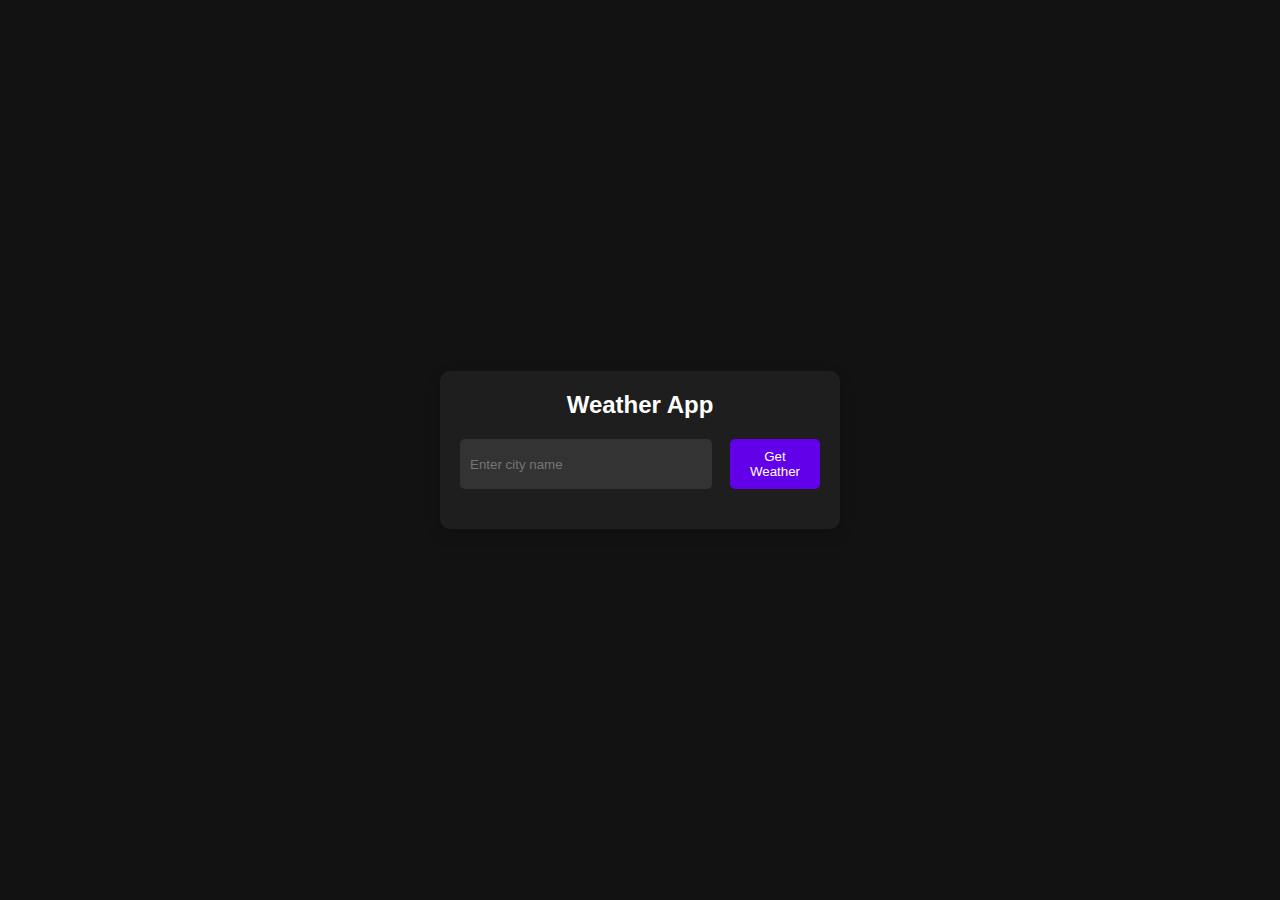
<file: 06_WeatherApp/index.html>
<!DOCTYPE html>
<html lang="en">

<head>
  <meta charset="UTF-8" />
  <meta name="viewport" content="width=device-width, initial-scale=1.0" />
  <title>Weather App</title>
  <link rel="stylesheet" href="styles.css" />
</head>

<body>
  <div class="container">
    <h1>Weather App</h1>
    <div class="input-container">
      <input type="text" id="city-input" placeholder="Enter city name" />
      <button id="get-weather-btn">Get Weather</button>
    </div>
    <div id="weather-info" class="hidden">
      <h2 id="city-name"></h2>
      <p id="temperature"></p>
      <p id="description"></p>
    </div>
    <p id="error-message" class="hidden">City not found. Please try again.</p>
  </div>
  <script src="script.js"></script>
</body>

</html>
</file>
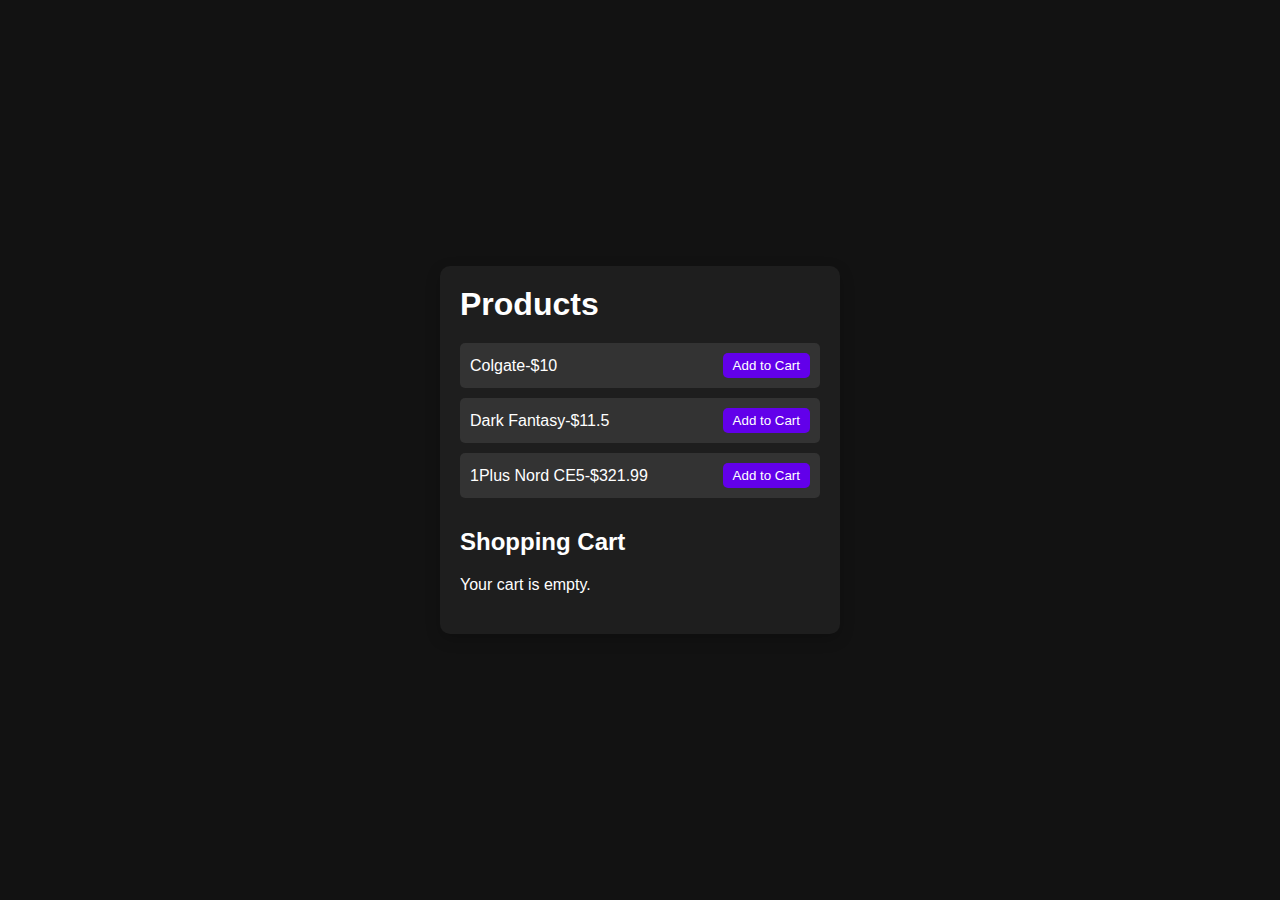
<file: 07_EcommerceCart/index.html>
<!DOCTYPE html>
<html lang="en">

<head>
  <meta charset="UTF-8" />
  <meta name="viewport" content="width=device-width, initial-scale=1.0" />
  <title>Simple E-Commerce</title>
  <link rel="stylesheet" href="styles.css" />
</head>

<body>
  <div class="container">
    <h1>Products</h1>
    <div id="product-list">
      <!-- Products will be dynamically added here by JavaScript -->
    </div>

    <h2>Shopping Cart</h2>
    <div id="cart-items">
      <p id="empty-cart">Your cart is empty.</p>
    </div>
    <div id="cart-total" class="hidden">
      <p>Total: <span id="total-price">$0.00</span></p>
      <button id="checkout-btn">Checkout</button>
    </div>
  </div>

  <script src="script.js"></script>
</body>

</html>
</file>
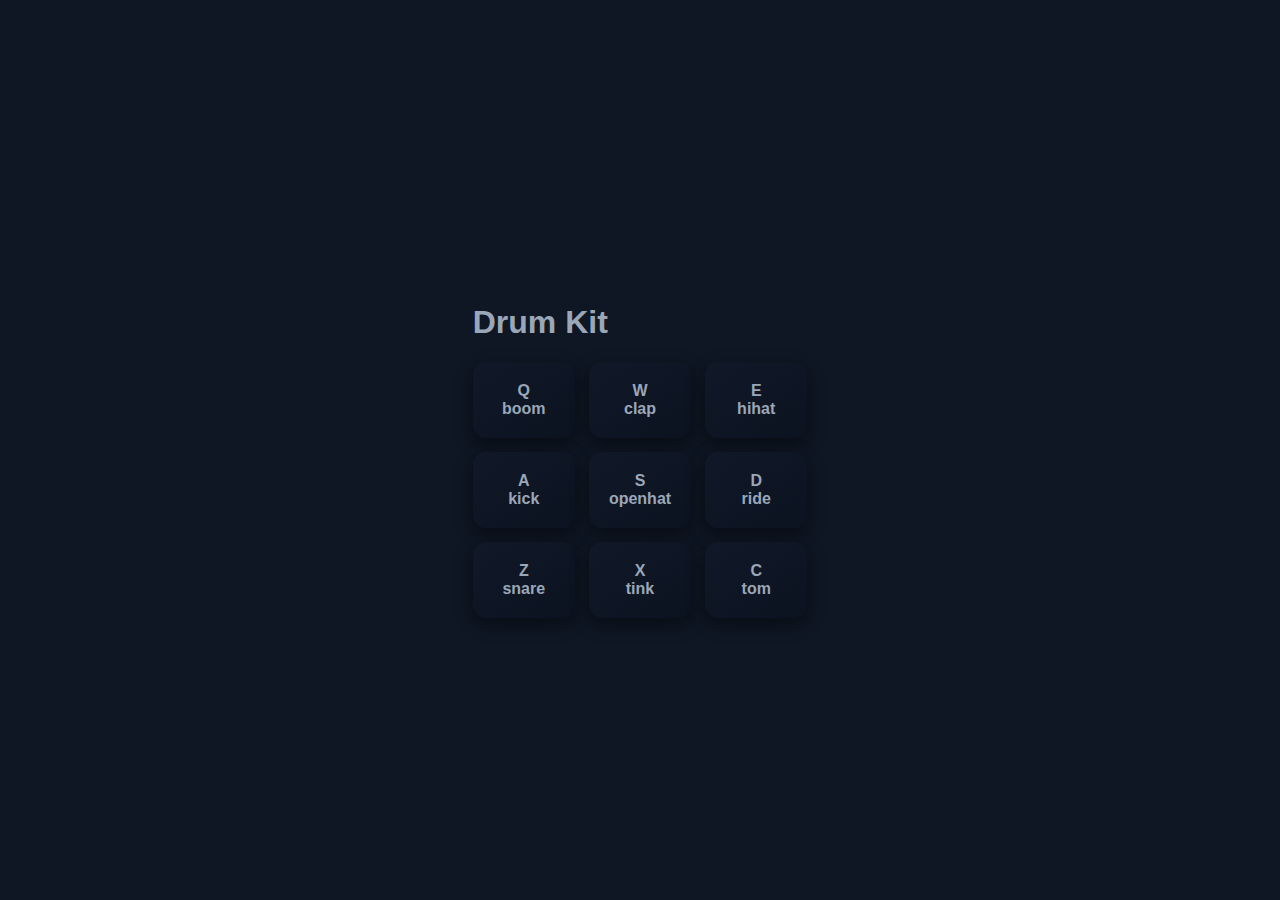
<file: 08_Drum_Kit/index.html>
<!doctype html>
<html lang="en">

<head>
    <meta charset="utf-8" />
    <meta name="viewport" content="width=device-width,initial-scale=1" />
    <title>Drum Kit</title>
    <link rel="stylesheet" href="style.css">
</head>

<body>
    <div class="page">
        <div class="card">
            <div class="header">
                <div class="title">
                    <h1>Drum Kit</h1>
                </div>
            </div>

            <div class="kit">
                <button class="pad" data-sound="boom">Q <br /> boom</button>
                <button class="pad" data-sound="clap">W <br /> clap</button>
                <button class="pad" data-sound="hihat">E <br />hihat</button>
                <button class="pad" data-sound="kick">A <br />kick</button>
                <button class="pad" data-sound="openhat">S <br />openhat</button>
                <button class="pad" data-sound="ride">D <br />ride</button>
                <button class="pad" data-sound="snare">Z<br />snare</button>
                <button class="pad" data-sound="tink">X <br />tink</button>
                <button class="pad" data-sound="tom">C <br />tom</button>
            </div>

        </div>
    </div>

    <script src="script.js"></script>
</body>

</html>
</file>
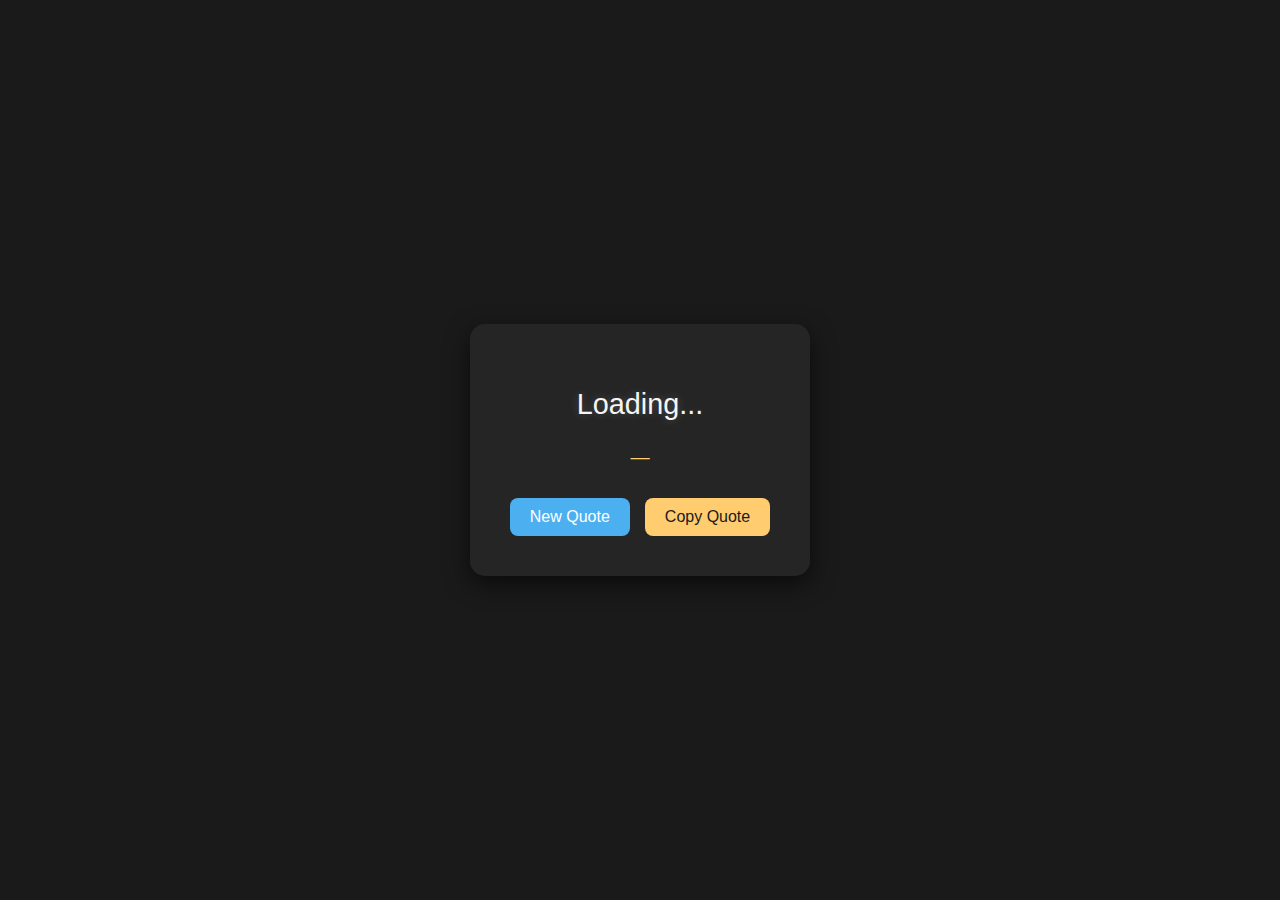
<file: 11_Quote_Generator_API/index.html>
<!DOCTYPE html>
<html lang="en">

<head>
    <meta charset="UTF-8">
    <meta name="viewport" content="width=device-width, initial-scale=1.0">
    <title>Quotes App</title>
    <style>
        body {
            margin: 0;
            height: 100vh;
            display: flex;
            justify-content: center;
            align-items: center;
            background: #1a1a1a;
            font-family: "Poppins", Arial, sans-serif;
            color: #fff;
        }

        .quote-box {
            max-width: 600px;
            background: rgba(255, 255, 255, 0.05);
            padding: 40px;
            border-radius: 15px;
            text-align: center;
            box-shadow: 0 8px 25px rgba(0, 0, 0, 0.6);
        }

        #Quotes {
            font-size: 1.8rem;
            font-weight: 500;
            line-height: 1.5;
            color: #f5f5f5;
            text-shadow: 0px 0px 10px rgba(255, 255, 255, 0.2);
            margin-bottom: 20px;
        }

        #author {
            font-size: 1.2rem;
            font-weight: 400;
            color: #ffcc70;
            font-style: italic;
            margin-bottom: 30px;
        }

        .btn-container {
            display: flex;
            justify-content: center;
            gap: 15px;
        }

        button {
            padding: 10px 20px;
            border: none;
            border-radius: 8px;
            font-size: 1rem;
            cursor: pointer;
            transition: 0.3s ease;
        }

        #new-quote {
            background: #4cafef;
            color: white;
        }

        #new-quote:hover {
            background: #3390d6;
        }

        #copy-quote {
            background: #ffcc70;
            color: #1a1a1a;
        }

        #copy-quote:hover {
            background: #e6b85f;
        }
    </style>
</head>

<body>
    <div class="quote-box">
        <h1 id="Quotes">Loading...</h1>
        <p id="author">—</p>

        <div class="btn-container">
            <button id="new-quote">New Quote</button>
            <button id="copy-quote">Copy Quote</button>
        </div>
    </div>

    <script src="script.js"></script>
</body>

</html>
</file>
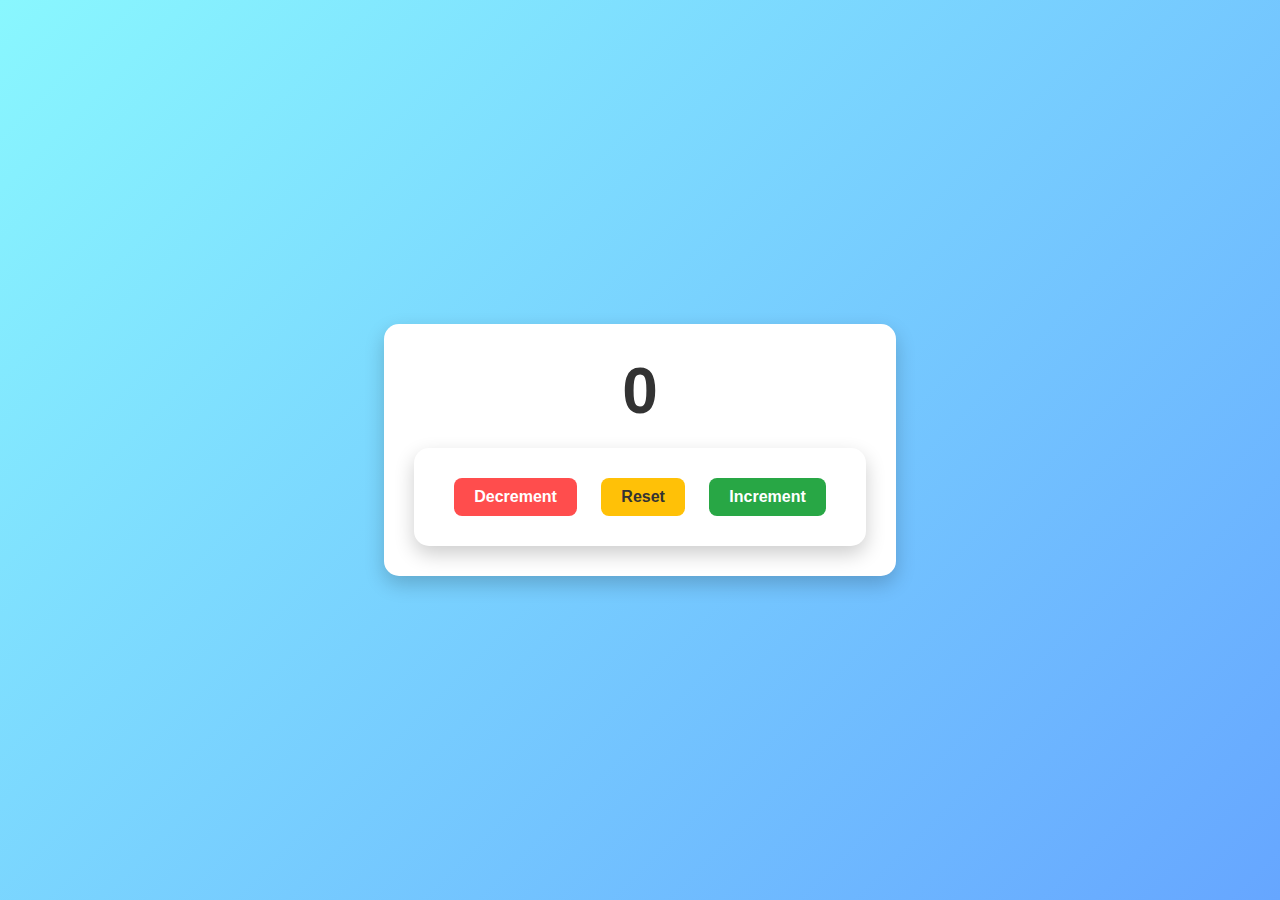
<file: 12_Counter_App/index.html>
<!DOCTYPE html>
<html lang="en">

<head>
    <meta charset="UTF-8">
    <meta name="viewport" content="width=device-width, initial-scale=1.0">
    <title>Counter App</title>
    <style>
        /* Reset some defaults */
        * {
            margin: 0;
            padding: 0;
            box-sizing: border-box;
            font-family: Arial, sans-serif;
        }

        body {
            height: 100vh;
            display: flex;
            justify-content: center;
            align-items: center;
            background: linear-gradient(135deg, #89f7fe, #66a6ff);
        }

        div {
            text-align: center;
            background: #fff;
            padding: 30px;
            border-radius: 15px;
            box-shadow: 0px 8px 20px rgba(0, 0, 0, 0.2);
        }

        h1 {
            font-size: 4rem;
            margin-bottom: 20px;
            color: #333;
        }

        button {
            padding: 10px 20px;
            margin: 0 10px;
            font-size: 1rem;
            font-weight: bold;
            border: none;
            border-radius: 8px;
            cursor: pointer;
            transition: all 0.3s ease;
        }

        #decrement {
            background-color: #ff4d4d;
            color: white;
        }

        #reset {
            background-color: #ffc107;
            color: #333;
        }

        #increment {
            background-color: #28a745;
            color: white;
        }

        /* Hover effects */
        button:hover {
            transform: scale(1.05);
            opacity: 0.9;
        }

        button:active {
            transform: scale(0.95);
        }
    </style>
</head>

<body>
    <div>
        <h1 id="showNo">0</h1>
        <div>
            <button id="decrement">Decrement</button>
            <button id="reset">Reset</button>
            <button id="increment">Increment</button>
        </div>
    </div>
    <script src="script.js"></script>
</body>

</html>
</file>
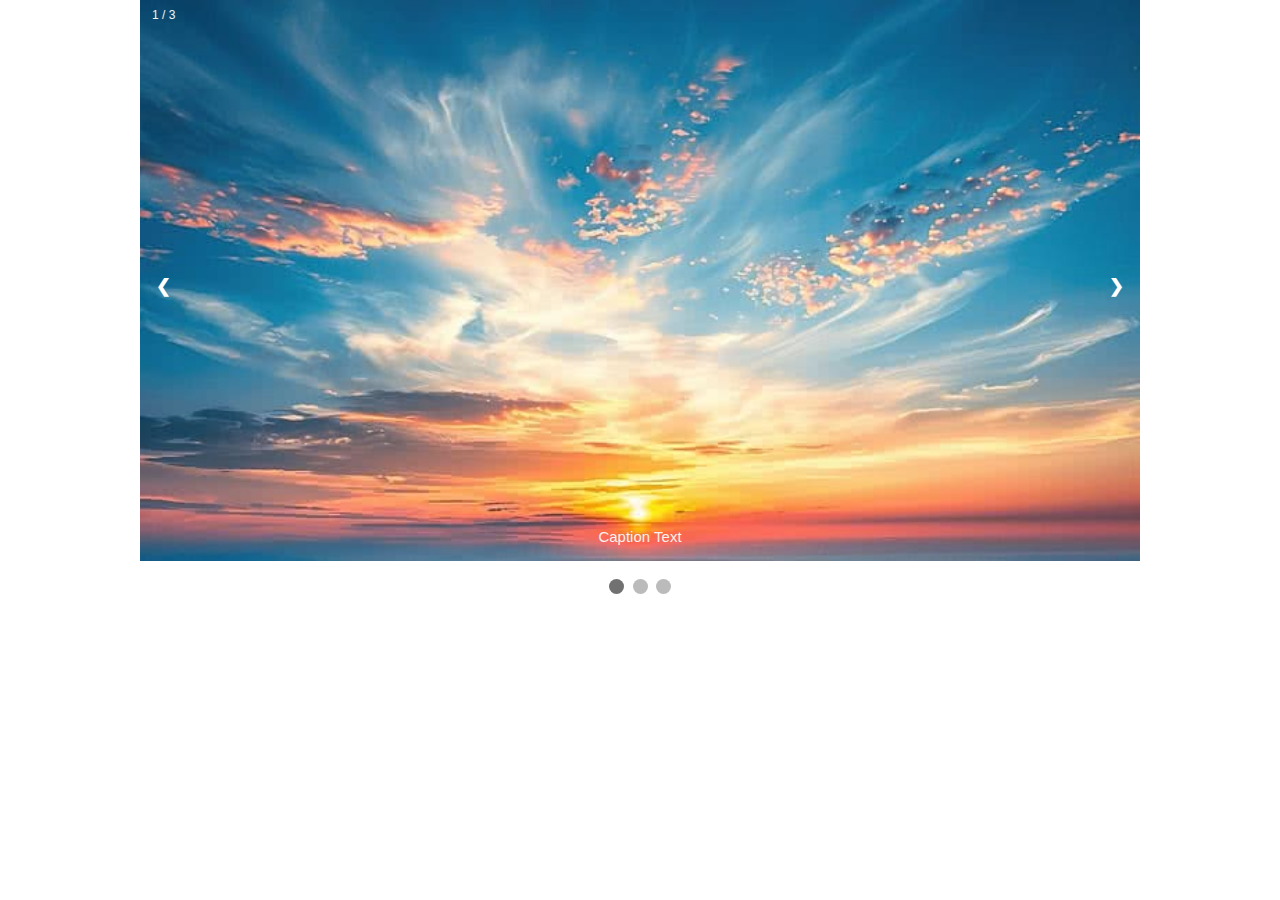
<file: 13_Image_Slider/index.html>
<!DOCTYPE html>
<html>

<head>
    <meta name="viewport" content="width=device-width, initial-scale=1">
    <title>Image Slider</title>
    <style>
        * {
            box-sizing: border-box
        }

        body {
            font-family: Verdana, sans-serif;
            margin: 0
        }

        .mySlides {
            display: none
        }

        img {
            vertical-align: middle;
        }

        /* Slideshow container */
        .slideshow-container {
            max-width: 1000px;
            position: relative;
            margin: auto;
        }

        /* Next & previous buttons */
        .prev,
        .next {
            cursor: pointer;
            position: absolute;
            top: 50%;
            width: auto;
            padding: 16px;
            margin-top: -22px;
            color: white;
            font-weight: bold;
            font-size: 18px;
            transition: 0.6s ease;
            border-radius: 0 3px 3px 0;
            user-select: none;
        }

        /* Position the "next button" to the right */
        .next {
            right: 0;
            border-radius: 3px 0 0 3px;
        }

        /* On hover, add a black background color with a little bit see-through */
        .prev:hover,
        .next:hover {
            background-color: rgba(0, 0, 0, 0.8);
        }

        /* Caption text */
        .text {
            color: #f2f2f2;
            font-size: 15px;
            padding: 8px 12px;
            position: absolute;
            bottom: 8px;
            width: 100%;
            text-align: center;
        }

        /* Number text (1/3 etc) */
        .numbertext {
            color: #f2f2f2;
            font-size: 12px;
            padding: 8px 12px;
            position: absolute;
            top: 0;
        }

        /* The dots/bullets/indicators */
        .dot {
            cursor: pointer;
            height: 15px;
            width: 15px;
            margin: 0 2px;
            background-color: #bbb;
            border-radius: 50%;
            display: inline-block;
            transition: background-color 0.6s ease;
        }

        .active,
        .dot:hover {
            background-color: #717171;
        }

        /* Fading animation */
        .fade {
            animation-name: fade;
            animation-duration: 1.5s;
        }

        @keyframes fade {
            from {
                opacity: .4
            }

            to {
                opacity: 1
            }
        }

        /* On smaller screens, decrease text size */
        @media only screen and (max-width: 300px) {

            .prev,
            .next,
            .text {
                font-size: 11px
            }
        }
    </style>
</head>

<body>

    <div class="slideshow-container">

        <div class="mySlides fade">
            <div class="numbertext">1 / 3</div>
            <img src="./Images/sky.png" style="width:100%">
            <div class="text">Caption Text</div>
        </div>

        <div class="mySlides fade">
            <div class="numbertext">2 / 3</div>
            <img src="./Images/download.jpeg" style="width:100%">
            <div class="text">Caption Two</div>
        </div>

        <div class="mySlides fade">
            <div class="numbertext">3 / 3</div>
            <img src="./Images/elephant.jpg" style="width:100%">
            <div class="text">Caption Three</div>
        </div>

        <a class="prev" onclick="plusSlides(-1)">❮</a>
        <a class="next" onclick="plusSlides(1)">❯</a>

    </div>
    <br>

    <div style="text-align:center">
        <span class="dot" onclick="currentSlide(1)"></span>
        <span class="dot" onclick="currentSlide(2)"></span>
        <span class="dot" onclick="currentSlide(3)"></span>
    </div>

    <script src="script.js"></script>
</body>

</html>
</file>
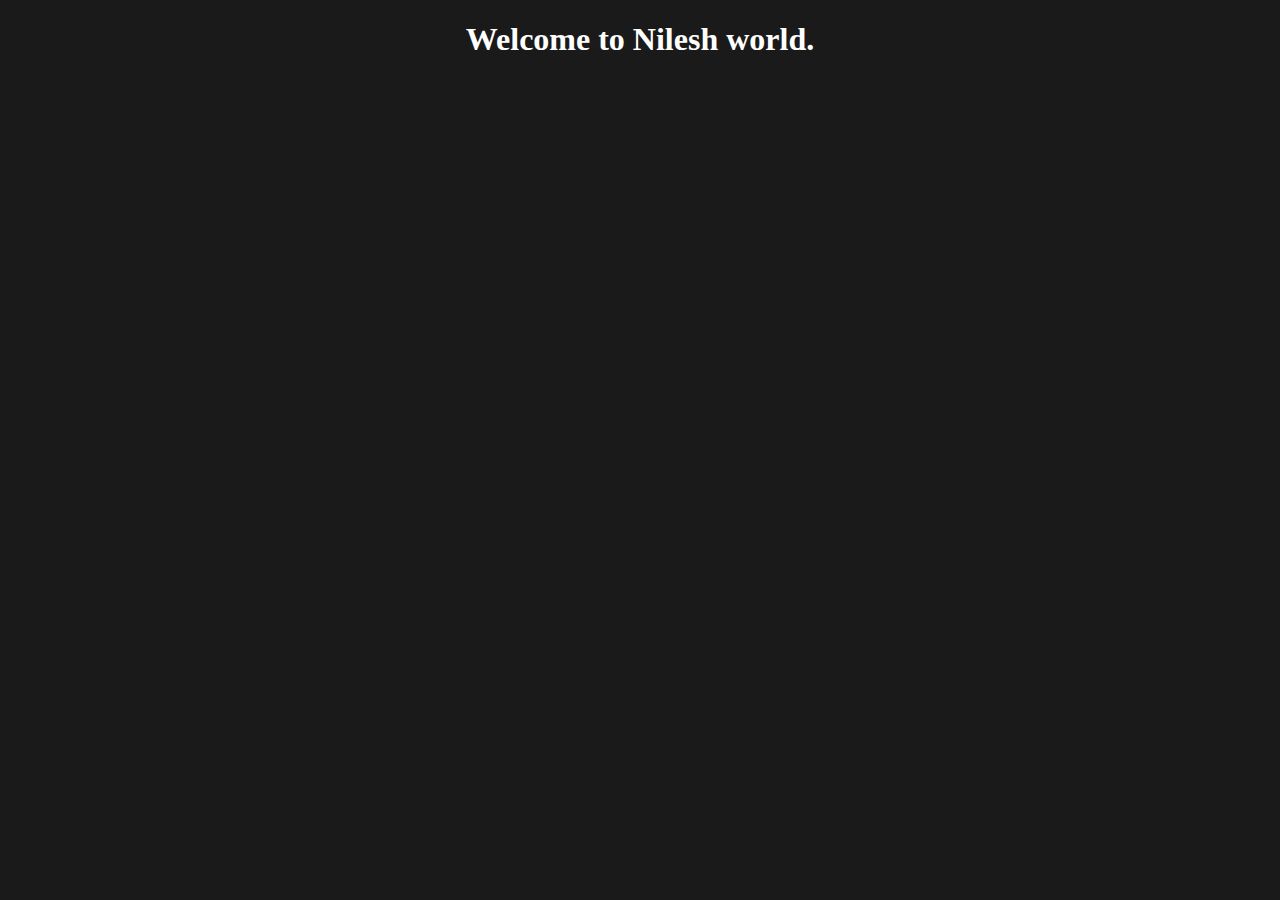
<file: 09_NodeJs/nginx/index.html>
<!DOCTYPE html>
<html lang="en">

<head>
    <meta charset="UTF-8">
    <meta name="viewport" content="width=device-width, initial-scale=1.0">
    <title>Custom Server</title>
</head>

<body style="background-color: #1a1a1a; color: white;">
    <h1 style="text-align: center;">Welcome to Nilesh world.</h1>
</body>

</html>
</file>
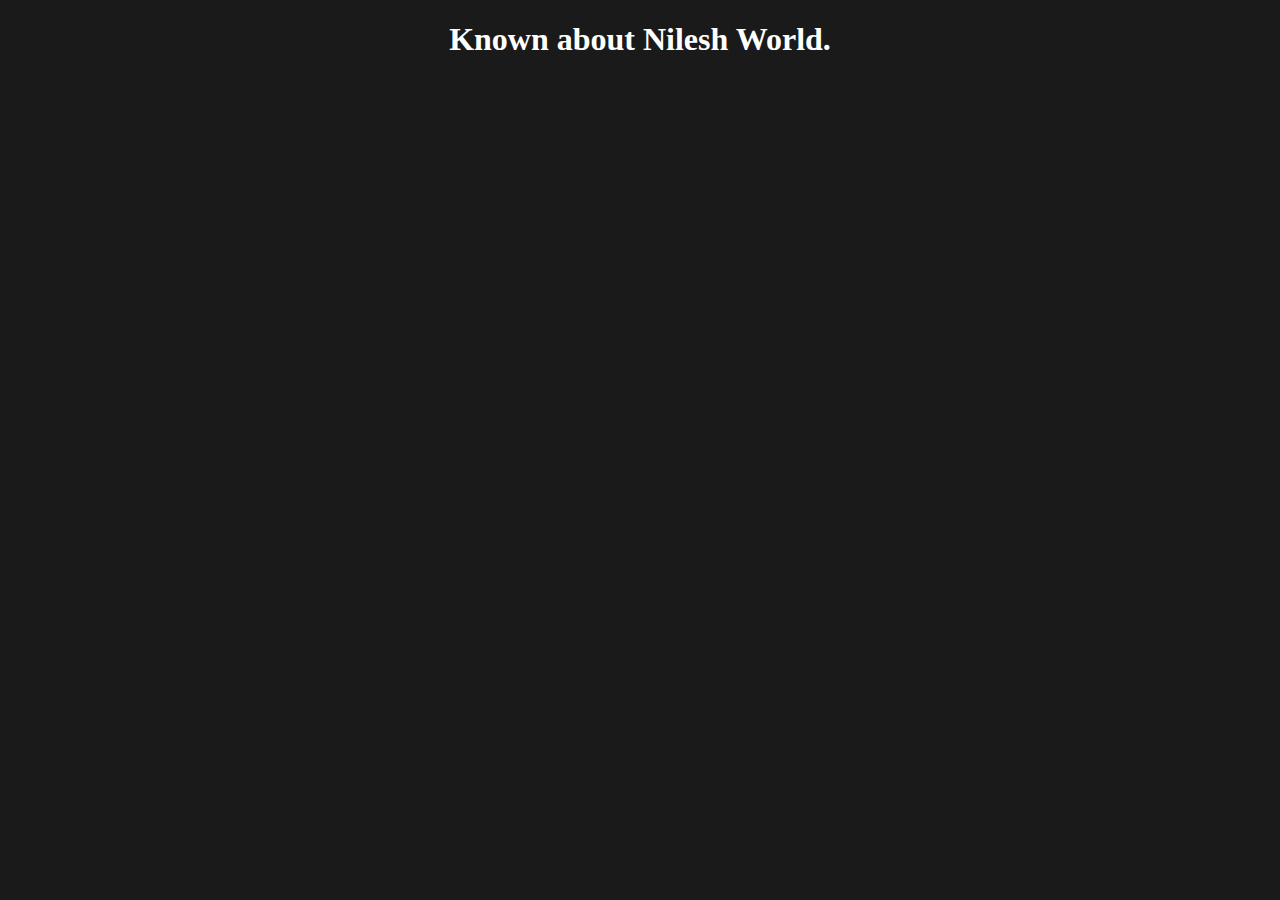
<file: 09_NodeJs/nginx/about.html>
<!DOCTYPE html>
<html lang="en">

<head>
    <meta charset="UTF-8">
    <meta name="viewport" content="width=device-width, initial-scale=1.0">
    <title>About</title>
</head>

<body style="background-color: #1a1a1a; color: white;">
    <h1 style="text-align: center;">Known about Nilesh World.</h1>
</body>

</html>
</file>
<file: 06_WeatherApp/styles.css>
/* styles.css */
* {
    margin: 0;
    padding: 0;
    box-sizing: border-box;
}

body {
    font-family: Arial, sans-serif;
    background-color: #121212;
    color: #FFFFFF;
    display: flex;
    justify-content: center;
    align-items: center;
    height: 100vh;
}

.container {
    background-color: #1E1E1E;
    padding: 20px;
    border-radius: 10px;
    width: 400px;
    box-shadow: 0 5px 15px rgba(0, 0, 0, 0.2);
    text-align: center;
}

h1 {
    margin-bottom: 20px;
    font-size: 24px;
}

.input-container {
    display: flex;
    justify-content: space-between;
    margin-bottom: 20px;
}

input[type="text"] {
    width: 70%;
    padding: 10px;
    background-color: #333333;
    border: none;
    border-radius: 5px;
    color: #FFF;
    outline: none;
}

button {
    width: 25%;
    padding: 10px;
    background-color: #6200EA;
    border: none;
    border-radius: 5px;
    color: #FFF;
    cursor: pointer;
    transition: background-color 0.3s;
}

button:hover {
    background-color: #3700B3;
}

#weather-info {
    margin-top: 20px;
}

.hidden {
    display: none;
}

#error-message {
    color: #FF5722;
    margin-top: 20px;
}
</file>
<file: 07_EcommerceCart/styles.css>
/* styles.css */
* {
  margin: 0;
  padding: 0;
  box-sizing: border-box;
}

body {
  font-family: Arial, sans-serif;
  background-color: #121212;
  color: #ffffff;
  display: flex;
  justify-content: center;
  align-items: center;
  height: 100vh;
}

.container {
  width: 400px;
  padding: 20px;
  background-color: #1e1e1e;
  border-radius: 10px;
  box-shadow: 0 5px 15px rgba(0, 0, 0, 0.2);
}

h1,
h2 {
  margin-bottom: 20px;
}

#product-list {
  margin-bottom: 30px;
}

.product {
  background-color: #333333;
  padding: 10px;
  margin-bottom: 10px;
  display: flex;
  justify-content: space-between;
  align-items: center;
  border-radius: 5px;
}

.product button {
  background-color: #6200ea;
  border: none;
  padding: 5px 10px;
  color: #fff;
  border-radius: 5px;
  cursor: pointer;
  transition: background-color 0.3s;
}

.product button:hover {
  background-color: #3700b3;
}

#cart-items {
  margin-bottom: 20px;
}

#cart-total {
  text-align: right;
}

#checkout-btn {
  background-color: #6200ea;
  border: none;
  padding: 10px;
  color: white;
  border-radius: 5px;
  cursor: pointer;
  transition: background-color 0.3s;
}

#checkout-btn:hover {
  background-color: #3700b3;
}

.hidden {
  display: none;
}
</file>
<file: 08_Drum_Kit/style.css>
:root {
  --bg: #0f1724;
  --accent: #ff6b6b;
  --pad: linear-gradient(145deg, #111827, #0b1220);
  --muted: #9aa7b8;
}

* {
  box-sizing: border-box;
}

body {
  margin: 0;
  font-family: sans-serif;
  background: var(--bg);
  color: var(--muted);
  display: flex;
  justify-content: center;
  align-items: center;
  min-height: 100vh;
}

.kit {
  display: grid;
  grid-template-columns: repeat(3, 1fr);
  gap: 14px;
}

.pad {
  background: var(--pad);
  color: var(--muted);
  font-weight: bold;
  font-size: 16px;
  padding: 20px;
  border: none;
  border-radius: 14px;
  cursor: pointer;
  box-shadow: 0 6px 18px rgba(0, 0, 0, 0.45);
  transition: transform 0.15s ease, box-shadow 0.15s ease;
}

.pad:active {
  transform: translateY(4px) scale(0.98);
  box-shadow: 0 4px 12px rgba(0, 0, 0, 0.6);
}
</file>
